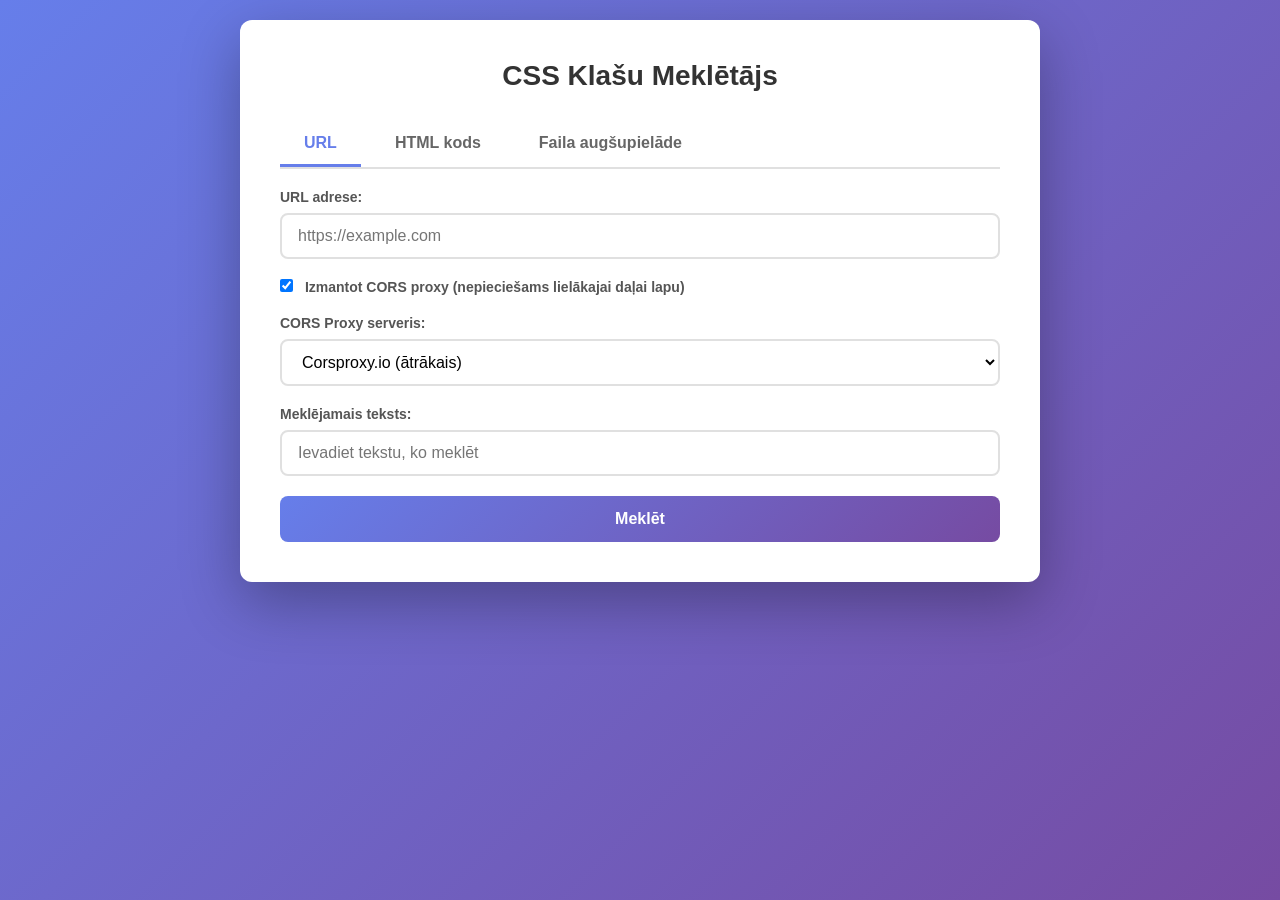
<file: index.html>
<!DOCTYPE html>
<html lang="lv">
<head>
    <meta charset="UTF-8">
    <meta name="viewport" content="width=device-width, initial-scale=1.0">
    <title>CSS Klašu Meklētājs</title>
    <style>
        * {
            margin: 0;
            padding: 0;
            box-sizing: border-box;
        }

        body {
            font-family: -apple-system, BlinkMacSystemFont, 'Segoe UI', Roboto, Oxygen, Ubuntu, Cantarell, sans-serif;
            background: linear-gradient(135deg, #667eea 0%, #764ba2 100%);
            min-height: 100vh;
            padding: 20px;
        }

        .container {
            max-width: 800px;
            margin: 0 auto;
            background: white;
            border-radius: 12px;
            box-shadow: 0 20px 60px rgba(0, 0, 0, 0.3);
            padding: 40px;
        }

        h1 {
            color: #333;
            margin-bottom: 30px;
            text-align: center;
            font-size: 28px;
        }

        .input-group {
            margin-bottom: 20px;
        }

        label {
            display: block;
            margin-bottom: 8px;
            color: #555;
            font-weight: 600;
            font-size: 14px;
        }

        input[type="text"] {
            width: 100%;
            padding: 12px 16px;
            border: 2px solid #e0e0e0;
            border-radius: 8px;
            font-size: 16px;
            transition: all 0.3s ease;
        }

        input[type="text"]:focus {
            outline: none;
            border-color: #667eea;
            box-shadow: 0 0 0 3px rgba(102, 126, 234, 0.1);
        }

        button {
            width: 100%;
            padding: 14px;
            background: linear-gradient(135deg, #667eea 0%, #764ba2 100%);
            color: white;
            border: none;
            border-radius: 8px;
            font-size: 16px;
            font-weight: 600;
            cursor: pointer;
            transition: transform 0.2s ease, box-shadow 0.2s ease;
        }

        button:hover {
            transform: translateY(-2px);
            box-shadow: 0 6px 20px rgba(102, 126, 234, 0.4);
        }

        button:active {
            transform: translateY(0);
        }

        button:disabled {
            opacity: 0.6;
            cursor: not-allowed;
            transform: none;
        }

        .results {
            margin-top: 30px;
            display: none;
        }

        .results.show {
            display: block;
        }

        .results h2 {
            color: #333;
            margin-bottom: 15px;
            font-size: 20px;
        }

        .result-item {
            background: #f8f9fa;
            padding: 15px;
            border-radius: 8px;
            margin-bottom: 10px;
            border-left: 4px solid #667eea;
        }

        .result-item .class-name {
            font-family: 'Courier New', monospace;
            font-weight: 600;
            color: #667eea;
            font-size: 16px;
            margin-bottom: 8px;
        }

        .result-item .text-preview {
            color: #666;
            font-size: 14px;
            overflow: hidden;
            text-overflow: ellipsis;
            white-space: nowrap;
        }

        .error {
            background: #fee;
            color: #c33;
            padding: 15px;
            border-radius: 8px;
            margin-top: 20px;
            border-left: 4px solid #c33;
        }

        .loading {
            text-align: center;
            padding: 20px;
            color: #667eea;
            font-weight: 600;
        }

        .info {
            background: #e3f2fd;
            color: #1976d2;
            padding: 15px;
            border-radius: 8px;
            margin-bottom: 20px;
            font-size: 14px;
            border-left: 4px solid #1976d2;
        }

        .no-results {
            text-align: center;
            padding: 30px;
            color: #999;
        }

        .tabs {
            display: flex;
            gap: 10px;
            margin-bottom: 20px;
            border-bottom: 2px solid #e0e0e0;
        }

        .tab-btn {
            background: transparent;
            border: none;
            padding: 12px 24px;
            cursor: pointer;
            color: #666;
            font-weight: 600;
            border-bottom: 3px solid transparent;
            transition: all 0.3s ease;
            width: auto;
            border-radius: 0;
            box-shadow: none;
            background: none;
        }

        .tab-btn:hover {
            color: #667eea;
            transform: none;
            box-shadow: none;
        }

        .tab-btn.active {
            color: #667eea;
            border-bottom-color: #667eea;
        }

        .tab-content {
            animation: fadeIn 0.3s ease;
        }

        @keyframes fadeIn {
            from {
                opacity: 0;
                transform: translateY(-10px);
            }
            to {
                opacity: 1;
                transform: translateY(0);
            }
        }

        textarea {
            width: 100%;
            padding: 12px 16px;
            border: 2px solid #e0e0e0;
            border-radius: 8px;
            font-size: 14px;
            font-family: 'Courier New', monospace;
            transition: all 0.3s ease;
            resize: vertical;
        }

        textarea:focus {
            outline: none;
            border-color: #667eea;
            box-shadow: 0 0 0 3px rgba(102, 126, 234, 0.1);
        }

        input[type="file"] {
            width: 100%;
            padding: 12px 16px;
            border: 2px dashed #e0e0e0;
            border-radius: 8px;
            cursor: pointer;
            transition: all 0.3s ease;
        }

        input[type="file"]:hover {
            border-color: #667eea;
            background: #f8f9ff;
        }

        input[type="checkbox"] {
            margin-right: 8px;
            cursor: pointer;
        }

        select {
            width: 100%;
            padding: 12px 16px;
            border: 2px solid #e0e0e0;
            border-radius: 8px;
            font-size: 16px;
            background: white;
            cursor: pointer;
            transition: all 0.3s ease;
        }

        select:focus {
            outline: none;
            border-color: #667eea;
            box-shadow: 0 0 0 3px rgba(102, 126, 234, 0.1);
        }

        select:hover {
            border-color: #667eea;
        }
    </style>
</head>
<body>
    <div class="container">
        <h1>CSS Klašu Meklētājs</h1>

        <div class="tabs">
            <button class="tab-btn active" data-tab="url">URL</button>
            <button class="tab-btn" data-tab="html">HTML kods</button>
            <button class="tab-btn" data-tab="file">Faila augšupielāde</button>
        </div>

        <div class="tab-content" id="urlTab">
            <div class="input-group">
                <label for="url">URL adrese:</label>
                <input type="text" id="url" placeholder="https://example.com">
            </div>
            <div class="input-group">
                <label>
                    <input type="checkbox" id="useCorsProxy" checked>
                    Izmantot CORS proxy (nepieciešams lielākajai daļai lapu)
                </label>
            </div>
            <div class="input-group" id="proxyOptions">
                <label for="corsProxy">CORS Proxy serveris:</label>
                <select id="corsProxy">
                    <option value="corsproxy">Corsproxy.io (ātrākais)</option>
                    <option value="allorigins">AllOrigins (vidējs)</option>
                    <option value="codetabs">CodeTabs (lēnāks)</option>
                </select>
            </div>
        </div>

        <div class="tab-content" id="htmlTab" style="display: none;">
            <div class="input-group">
                <label for="htmlCode">Ielīmējiet HTML kodu:</label>
                <textarea id="htmlCode" rows="10" placeholder="Ielīmējiet šeit HTML kodu..."></textarea>
            </div>
        </div>

        <div class="tab-content" id="fileTab" style="display: none;">
            <div class="input-group">
                <label for="fileUpload">Izvēlieties HTML failu:</label>
                <input type="file" id="fileUpload" accept=".html,.htm">
            </div>
        </div>

        <div class="input-group">
            <label for="searchText">Meklējamais teksts:</label>
            <input type="text" id="searchText" placeholder="Ievadiet tekstu, ko meklēt">
        </div>

        <button id="searchBtn">Meklēt</button>

        <div id="loading" class="loading" style="display: none;">
            Notiek meklēšana...
        </div>

        <div id="error" class="error" style="display: none;"></div>

        <div id="results" class="results">
            <h2>Rezultāti:</h2>
            <div id="resultsList"></div>
        </div>
    </div>

    <script>
        // Tab switching
        const tabBtns = document.querySelectorAll('.tab-btn');
        const tabContents = {
            'url': document.getElementById('urlTab'),
            'html': document.getElementById('htmlTab'),
            'file': document.getElementById('fileTab')
        };

        tabBtns.forEach(btn => {
            btn.addEventListener('click', () => {
                const tabName = btn.dataset.tab;

                // Update active tab button
                tabBtns.forEach(b => b.classList.remove('active'));
                btn.classList.add('active');

                // Show corresponding tab content
                Object.keys(tabContents).forEach(key => {
                    tabContents[key].style.display = key === tabName ? 'block' : 'none';
                });
            });
        });

        document.getElementById('searchBtn').addEventListener('click', searchClasses);

        // Allow Enter key to submit
        document.getElementById('searchText').addEventListener('keypress', function(e) {
            if (e.key === 'Enter') {
                searchClasses();
            }
        });

        // Toggle proxy options visibility
        const useCorsProxyCheckbox = document.getElementById('useCorsProxy');
        const proxyOptions = document.getElementById('proxyOptions');

        useCorsProxyCheckbox.addEventListener('change', function() {
            proxyOptions.style.display = this.checked ? 'block' : 'none';
        });

        async function searchClasses() {
            const searchText = document.getElementById('searchText').value.trim();

            const errorDiv = document.getElementById('error');
            const resultsDiv = document.getElementById('results');
            const loadingDiv = document.getElementById('loading');
            const searchBtn = document.getElementById('searchBtn');

            // Reset
            errorDiv.style.display = 'none';
            resultsDiv.classList.remove('show');

            // Validation
            if (!searchText) {
                errorDiv.textContent = 'Lūdzu, ievadiet meklējamo tekstu!';
                errorDiv.style.display = 'block';
                return;
            }

            try {
                loadingDiv.style.display = 'block';
                searchBtn.disabled = true;

                // Get HTML based on active tab
                const activeTab = document.querySelector('.tab-btn.active').dataset.tab;
                let html;

                if (activeTab === 'url') {
                    html = await fetchFromURL();
                } else if (activeTab === 'html') {
                    html = document.getElementById('htmlCode').value.trim();
                    if (!html) {
                        throw new Error('Lūdzu, ielīmējiet HTML kodu!');
                    }
                } else if (activeTab === 'file') {
                    html = await readFromFile();
                }

                // Parse HTML
                const parser = new DOMParser();
                const doc = parser.parseFromString(html, 'text/html');

                // Find all elements containing the search text
                const results = findTextInClasses(doc, searchText);

                displayResults(results, searchText);

            } catch (error) {
                errorDiv.textContent = `Kļūda: ${error.message}`;
                errorDiv.style.display = 'block';
            } finally {
                loadingDiv.style.display = 'none';
                searchBtn.disabled = false;
            }
        }

        async function fetchFromURL() {
            const url = document.getElementById('url').value.trim();
            const useCorsProxy = document.getElementById('useCorsProxy').checked;
            const proxyType = document.getElementById('corsProxy').value;

            if (!url) {
                throw new Error('Lūdzu, ievadiet URL adresi!');
            }

            let fetchUrl = url;

            if (useCorsProxy) {
                const proxies = {
                    'corsproxy': `https://corsproxy.io/?${encodeURIComponent(url)}`,
                    'allorigins': `https://api.allorigins.win/raw?url=${encodeURIComponent(url)}`,
                    'codetabs': `https://api.codetabs.com/v1/proxy?quest=${encodeURIComponent(url)}`
                };
                fetchUrl = proxies[proxyType];
            }

            const response = await fetch(fetchUrl);
            if (!response.ok) {
                throw new Error(`HTTP kļūda! Status: ${response.status}. Pamēģiniet citu proxy serveri.`);
            }

            return await response.text();
        }

        async function readFromFile() {
            const fileInput = document.getElementById('fileUpload');
            const file = fileInput.files[0];

            if (!file) {
                throw new Error('Lūdzu, izvēlieties HTML failu!');
            }

            return new Promise((resolve, reject) => {
                const reader = new FileReader();
                reader.onload = (e) => resolve(e.target.result);
                reader.onerror = () => reject(new Error('Neizdevās nolasīt failu!'));
                reader.readAsText(file);
            });
        }

        function findTextInClasses(doc, searchText) {
            const results = new Map(); // Use Map to store unique class combinations
            const searchLower = searchText.toLowerCase();

            // Get all text nodes
            const walker = document.createTreeWalker(
                doc.body,
                NodeFilter.SHOW_TEXT,
                null,
                false
            );

            const textNodes = [];
            let node;
            while (node = walker.nextNode()) {
                if (node.nodeValue.trim() && node.nodeValue.toLowerCase().includes(searchLower)) {
                    textNodes.push(node);
                }
            }

            // For each text node, find the topmost parent with classes
            textNodes.forEach(textNode => {
                const topmostElement = findTopmostElementWithClass(textNode);

                if (topmostElement && topmostElement.className) {
                    const classes = typeof topmostElement.className === 'string'
                        ? topmostElement.className.trim()
                        : '';

                    if (classes) {
                        const text = textNode.nodeValue.trim();
                        const key = classes;

                        if (!results.has(key)) {
                            results.set(key, {
                                classes: classes,
                                texts: new Set()
                            });
                        }
                        results.get(key).texts.add(text);
                    }
                }
            });

            return Array.from(results.values());
        }

        function findTopmostElementWithClass(node) {
            let current = node.parentElement;
            let topmost = null;

            while (current && current !== document.body) {
                if (current.className && typeof current.className === 'string' && current.className.trim()) {
                    topmost = current;
                }
                current = current.parentElement;
            }

            return topmost;
        }

        function displayResults(results, searchText) {
            const resultsDiv = document.getElementById('results');
            const resultsList = document.getElementById('resultsList');

            resultsList.innerHTML = '';

            if (results.length === 0) {
                resultsList.innerHTML = '<div class="no-results">Nav atrasts neviens rezultāts</div>';
            } else {
                results.forEach(result => {
                    const item = document.createElement('div');
                    item.className = 'result-item';

                    const className = document.createElement('div');
                    className.className = 'class-name';
                    className.textContent = result.classes;

                    const textPreview = document.createElement('div');
                    textPreview.className = 'text-preview';
                    const texts = Array.from(result.texts).join(' | ');
                    textPreview.textContent = `Teksts: ${texts}`;

                    item.appendChild(className);
                    item.appendChild(textPreview);
                    resultsList.appendChild(item);
                });
            }

            resultsDiv.classList.add('show');
        }
    </script>
</body>
</html>
</file>
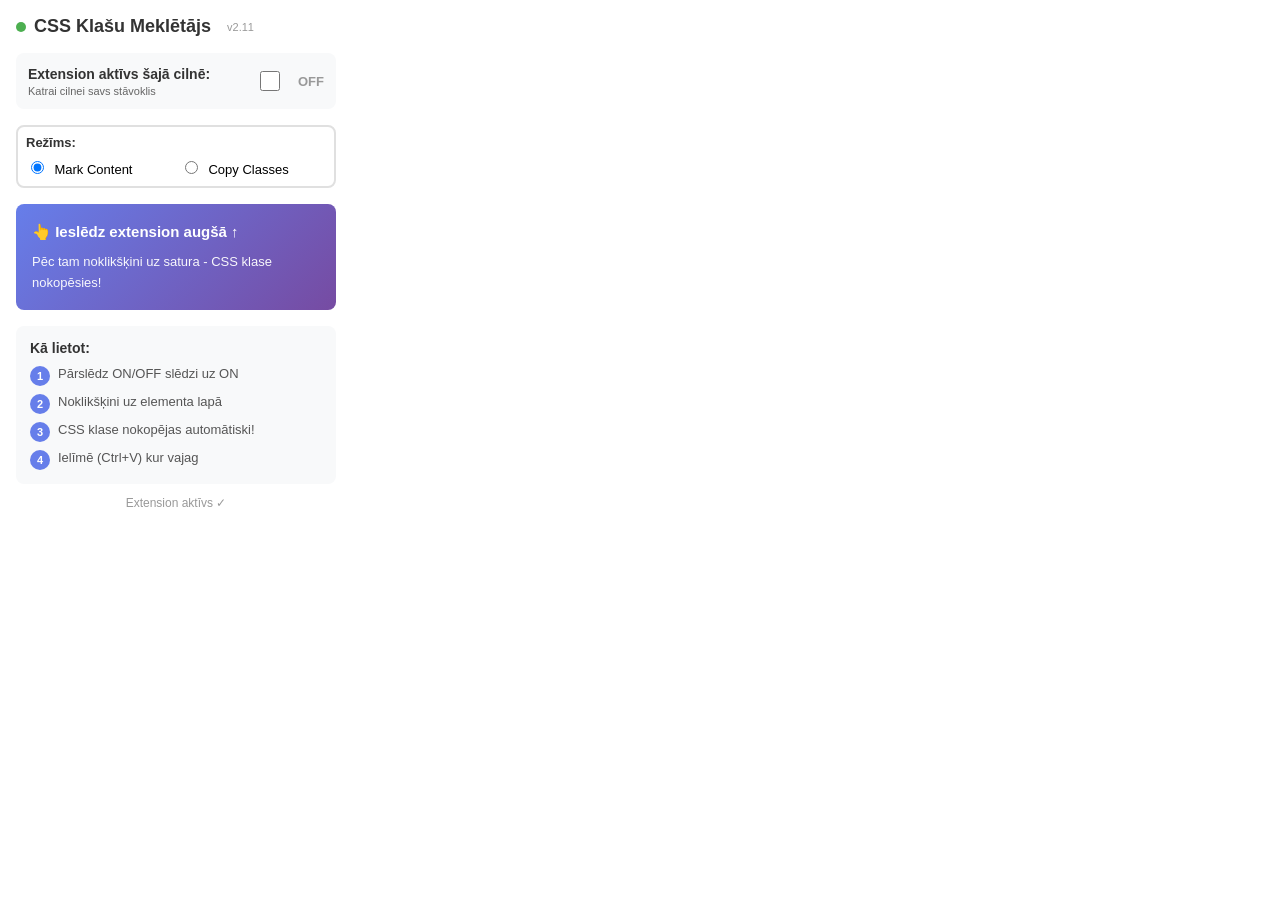
<file: extension/popup.html>
<!DOCTYPE html>
<html lang="lv">
<head>
    <meta charset="UTF-8">
    <style>
        body {
            width: 320px;
            padding: 16px;
            font-family: -apple-system, BlinkMacSystemFont, 'Segoe UI', Roboto, sans-serif;
            margin: 0;
        }

        h1 {
            font-size: 18px;
            margin: 0 0 16px 0;
            color: #333;
            display: flex;
            align-items: center;
            gap: 8px;
        }

        .status {
            display: inline-block;
            width: 10px;
            height: 10px;
            border-radius: 50%;
            background: #4CAF50;
            animation: pulse 2s infinite;
        }

        @keyframes pulse {
            0%, 100% { opacity: 1; }
            50% { opacity: 0.5; }
        }

        .info-box {
            background: linear-gradient(135deg, #667eea 0%, #764ba2 100%);
            color: white;
            padding: 16px;
            border-radius: 8px;
            margin-bottom: 16px;
            line-height: 1.6;
        }

        .info-box strong {
            font-size: 15px;
            display: block;
            margin-bottom: 8px;
        }

        .info-box p {
            margin: 0;
            font-size: 13px;
            opacity: 0.95;
        }

        .steps {
            background: #f8f9fa;
            padding: 14px;
            border-radius: 8px;
            margin-bottom: 12px;
        }

        .steps h3 {
            margin: 0 0 10px 0;
            font-size: 14px;
            color: #333;
        }

        .step {
            display: flex;
            align-items: start;
            margin-bottom: 8px;
            font-size: 13px;
            color: #555;
        }

        .step:last-child {
            margin-bottom: 0;
        }

        .step-num {
            background: #667eea;
            color: white;
            width: 20px;
            height: 20px;
            border-radius: 50%;
            display: flex;
            align-items: center;
            justify-content: center;
            font-size: 11px;
            font-weight: 600;
            margin-right: 8px;
            flex-shrink: 0;
        }

        .warning {
            background: #fff3cd;
            color: #856404;
            padding: 12px;
            border-radius: 6px;
            border-left: 4px solid #ffc107;
            font-size: 13px;
            margin-top: 12px;
        }

        .footer {
            text-align: center;
            margin-top: 16px;
            font-size: 12px;
            color: #999;
        }
    </style>
</head>
<body>
    <h1>
        <span class="status"></span>
        CSS Klašu Meklētājs
        <span style="font-size: 11px; color: #999; font-weight: normal; margin-left: 8px;">v2.11</span>
    </h1>

    <div style="display: flex; align-items: center; justify-content: space-between; background: #f8f9fa; padding: 12px; border-radius: 8px; margin-bottom: 16px;">
        <div>
            <span style="font-weight: 600; font-size: 14px; color: #333;">Extension aktīvs šajā cilnē:</span>
            <div style="font-size: 11px; color: #666; margin-top: 2px;">Katrai cilnei savs stāvoklis</div>
        </div>
        <label style="display: flex; align-items: center; cursor: pointer;">
            <input type="checkbox" id="extensionToggle" style="width: 40px; height: 20px; margin: 0;">
            <span id="toggleLabel" style="margin-left: 8px; font-size: 13px; color: #999; font-weight: 600;">OFF</span>
        </label>
    </div>

    <div id="disableLinksToggle" style="display: none; background: #fff3cd; padding: 12px; border-radius: 8px; margin-bottom: 16px; border-left: 4px solid #ff9800;">
        <label style="display: flex; align-items: center; cursor: pointer; justify-content: space-between;">
            <div>
                <span style="font-weight: 600; font-size: 14px; color: #856404;">🔗 Disable Links (preventDefault)</span>
                <div style="font-size: 11px; color: #856404; margin-top: 2px;">Izslēdz, lai pārslēgtu tabus/linkus</div>
            </div>
            <input type="checkbox" id="disableLinksCheckbox" checked style="width: 40px; height: 20px; margin: 0;">
        </label>
    </div>

    <div style="background: #fff; border: 2px solid #e0e0e0; border-radius: 8px; padding: 8px; margin-bottom: 16px;">
        <div style="font-weight: 600; font-size: 13px; color: #333; margin-bottom: 8px;">Režīms:</div>
        <div style="display: flex; gap: 8px;">
            <label style="flex: 1; cursor: pointer;">
                <input type="radio" name="mode" value="content" id="modeContent" checked style="margin-right: 6px;">
                <span style="font-size: 13px;">Mark Content</span>
            </label>
            <label style="flex: 1; cursor: pointer;">
                <input type="radio" name="mode" value="copy" id="modeClasses" style="margin-right: 6px;">
                <span style="font-size: 13px;">Copy Classes</span>
            </label>
        </div>
    </div>

    <div class="info-box" id="infoCopy">
        <strong>👆 Ieslēdz extension augšā ↑</strong>
        <p>Pēc tam noklikšķini uz satura - CSS klase nokopēsies!</p>
    </div>

    <div class="info-box" id="infoContent" style="display: none; background: linear-gradient(135deg, #4CAF50 0%, #45a049 100%);">
        <strong>🎯 Mark Content režīms</strong>
        <p>Click = zaļš (content) | CMD+Click = sarkans (ignore)</p>
    </div>

    <div class="steps" id="stepsCopy">
        <h3>Kā lietot:</h3>
        <div class="step">
            <span class="step-num">1</span>
            <span>Pārslēdz ON/OFF slēdzi uz ON</span>
        </div>
        <div class="step">
            <span class="step-num">2</span>
            <span>Noklikšķini uz elementa lapā</span>
        </div>
        <div class="step">
            <span class="step-num">3</span>
            <span>CSS klase nokopējas automātiski!</span>
        </div>
        <div class="step">
            <span class="step-num">4</span>
            <span>Ielīmē (Ctrl+V) kur vajag</span>
        </div>
    </div>

    <div class="steps" id="stepsContent" style="display: none;">
        <h3>Kā lietot:</h3>
        <div class="step">
            <span class="step-num">1</span>
            <span>Click = Content (zaļš) ✓</span>
        </div>
        <div class="step">
            <span class="step-num">2</span>
            <span>CMD+Click = Ignore (sarkans) 🚫</span>
        </div>
        <div class="step">
            <span class="step-num">3</span>
            <span>Shift+Click = Noņemt content ✗</span>
        </div>
        <div class="step">
            <span class="step-num">4</span>
            <span>Ignore list atjaunojas automātiski!</span>
        </div>
    </div>

    <div id="contentModePanel" style="display: none; margin-bottom: 16px;">
        <div style="display: flex; gap: 8px; margin-bottom: 8px;">
            <button id="clearMarked" style="width: 100%; padding: 12px; background: #f44336; color: white; border: none; border-radius: 6px; font-weight: 600; cursor: pointer;">
                🗑️ Clear All Marked
            </button>
        </div>
        <div id="ignoreListPanel" style="display: none;">
            <div style="display: flex; justify-content: space-between; align-items: center; margin-bottom: 8px;">
                <h3 style="margin: 0; font-size: 14px; color: #333;">Ignore List (chatbot ignorē):</h3>
                <button id="copyIgnoreList" style="padding: 4px 12px; background: #667eea; color: white; border: none; border-radius: 4px; font-size: 12px; cursor: pointer; font-weight: 600;">Kopēt</button>
            </div>
            <textarea id="ignoreList" readonly style="width: 100%; height: 200px; padding: 10px; border: 2px solid #4CAF50; border-radius: 6px; font-family: 'Courier New', monospace; font-size: 12px; resize: vertical; background: #f1f8f4; color: #333;" placeholder="Ignore list parādīsies šeit..."></textarea>
            <div style="font-size: 11px; color: #666; margin-top: 4px;">
                <span id="ignoreCount">0</span> klases, ko chatbot ignorēs
            </div>
        </div>
    </div>

    <div id="warningBox" class="warning" style="display: none;">
        ⚠️ Extension nav aktivizēts.<br>
        <strong>Atjauno lapu (F5)</strong> un mēģini vēlreiz!
    </div>

    <div id="copyModePanel" style="margin-top: 16px; display: none;">
        <div style="display: flex; justify-content: space-between; align-items: center; margin-bottom: 8px;">
            <h3 style="margin: 0; font-size: 14px; color: #333;">Nokopētās klases:</h3>
            <button id="clearHistory" style="padding: 4px 12px; background: #f44336; color: white; border: none; border-radius: 4px; font-size: 12px; cursor: pointer; font-weight: 600;">Notīrīt</button>
        </div>
        <textarea id="classHistory" readonly style="width: 100%; height: 150px; padding: 10px; border: 2px solid #e0e0e0; border-radius: 6px; font-family: 'Courier New', monospace; font-size: 12px; resize: vertical; background: #f8f9fa; color: #333;" placeholder="Nokopētās klases parādīsies šeit..."></textarea>
    </div>

    <div class="footer" style="margin-top: 12px;">
        Extension aktīvs ✓
    </div>

    <script src="popup.js"></script>
</body>
</html>
</file>
